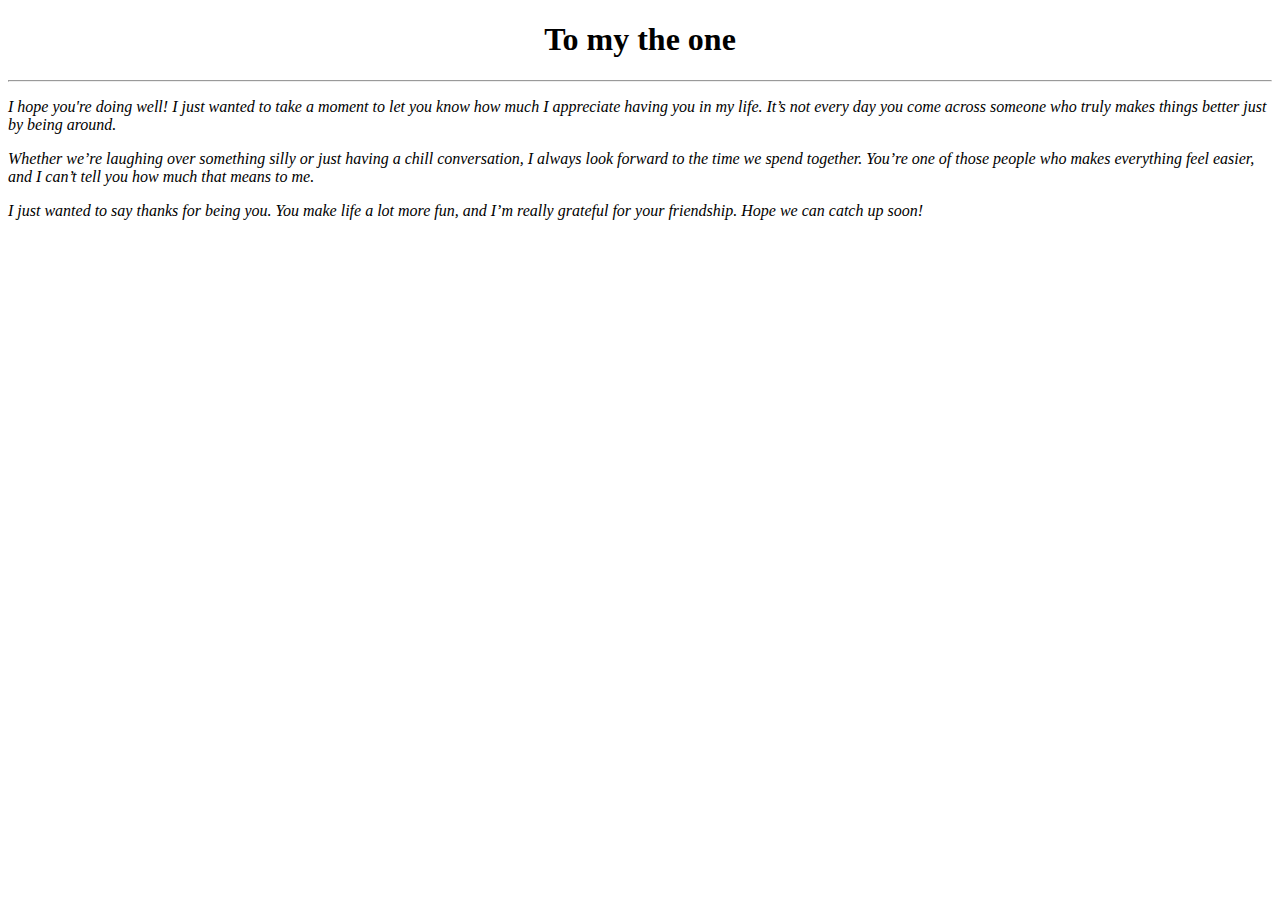
<file: index.html>
<!DOCTYPE html>
<html lang="en">
<head>

    <title>Document</title>
</head>
<body> 
    <h1> <center> 
        To my the one
    </center></h1>  
        <hr>
</body>
<em>
<p>I hope you're doing well! I just wanted to take a moment to let you know how much I appreciate having you in my life. It’s not every day you come across someone who truly makes things better just by being around.
</p>
<p>Whether we’re laughing over something silly or just having a chill conversation, I always look forward to the time we spend together. You’re one of those people who makes everything feel easier, and I can’t tell you how much that means to me.
</p>
I just wanted to say thanks for being you. You make life a lot more fun, and I’m really grateful for your friendship.

Hope we can catch up soon!</em>

    <body>


    </body>
    
    
</body>
</html>
</file>
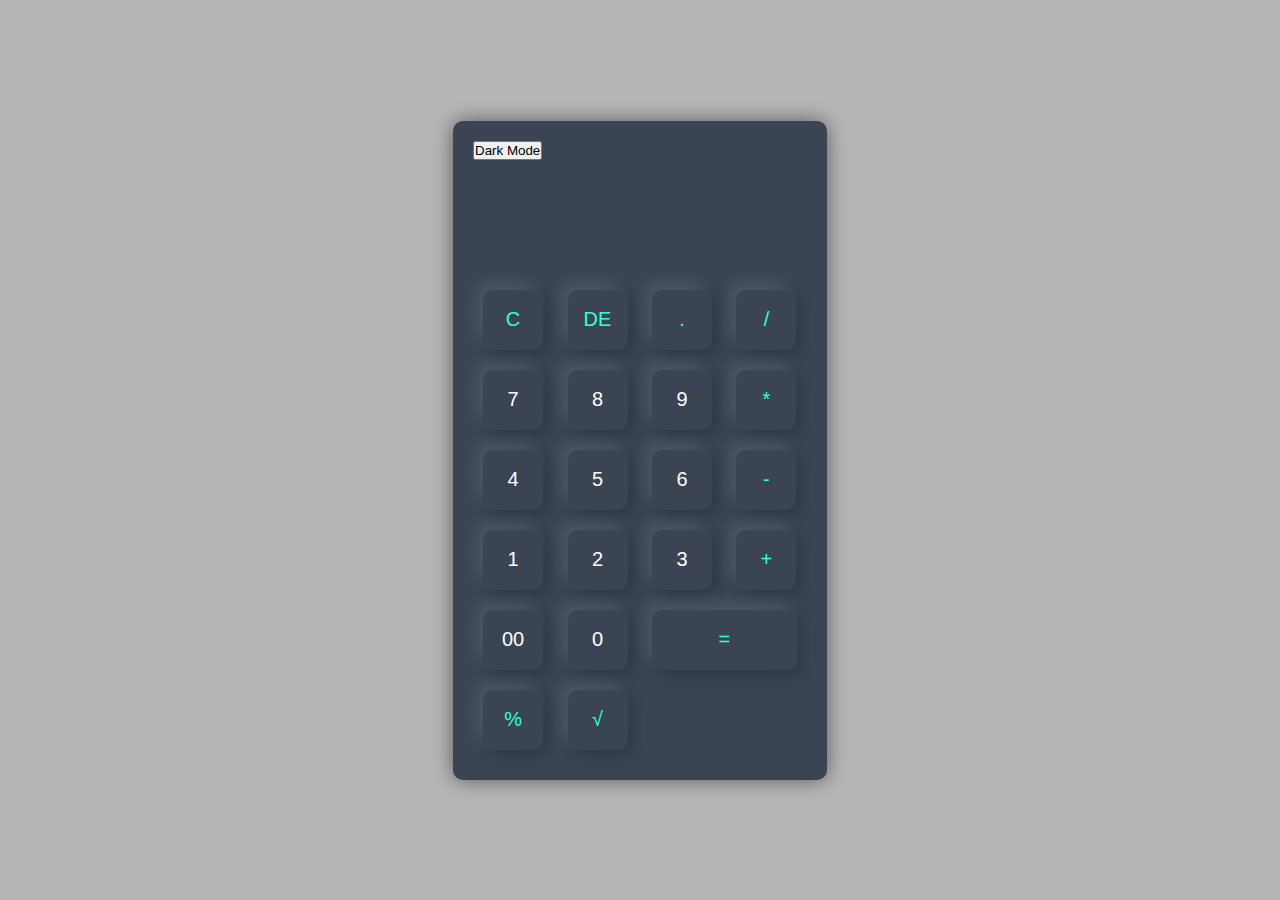
<file: MIDTERM_YAP,FRANCIS/index.html>
<!DOCTYPE html>
<html lang="en">
<head>
    <meta charset="UTF-8">
    <meta name="viewport" content="width=device-width, initial-scale=1.0">
    <title>Calculator</title>
    <link rel="stylesheet" href="style.css">
</head>
<body class="light-mode">
    <div class="container">
        <div class="calculator">
            <button id="theme-toggle">Dark Mode</button>
            <form>
                <div class="display">
                    <input type="text" name="display" id="display" readonly>
                </div>
                <div class="error-message" id="error-message"></div>
                <div>
                    <input type="button" value="C" onclick="clearDisplay()" class="operator">
                    <input type="button" value="DE" onclick="deleteLast()" class="operator">
                    <input type="button" value="." onclick="appendToDisplay('.')" class="operator">
                    <input type="button" value="/" onclick="appendToDisplay('/')" class="operator">
                </div>
                <div>
                    <input type="button" value="7" onclick="appendToDisplay('7')">
                    <input type="button" value="8" onclick="appendToDisplay('8')">
                    <input type="button" value="9" onclick="appendToDisplay('9')">
                    <input type="button" value="*" onclick="appendToDisplay('*')" class="operator">
                </div>
                <div>
                    <input type="button" value="4" onclick="appendToDisplay('4')">
                    <input type="button" value="5" onclick="appendToDisplay('5')">
                    <input type="button" value="6" onclick="appendToDisplay('6')">
                    <input type="button" value="-" onclick="appendToDisplay('-')" class="operator">
                </div>
                <div>
                    <input type="button" value="1" onclick="appendToDisplay('1')">
                    <input type="button" value="2" onclick="appendToDisplay('2')">
                    <input type="button" value="3" onclick="appendToDisplay('3')">
                    <input type="button" value="+" onclick="appendToDisplay('+')" class="operator">
                </div>
                <div>
                    <input type="button" value="00" onclick="appendToDisplay('00')">
                    <input type="button" value="0" onclick="appendToDisplay('0')">
                    <input type="button" value="=" onclick="calculate()" class="equal operator">
                </div>
                <div>
                    <input type="button" value="%" onclick="appendToDisplay('%')" class="operator">
                    <input type="button" value="√" onclick="calculateSquareRoot()" class="operator">
                </div>
            </form>
        </div>
    </div>
    <script src="script.js"></script>
</body>
</html>
</file>
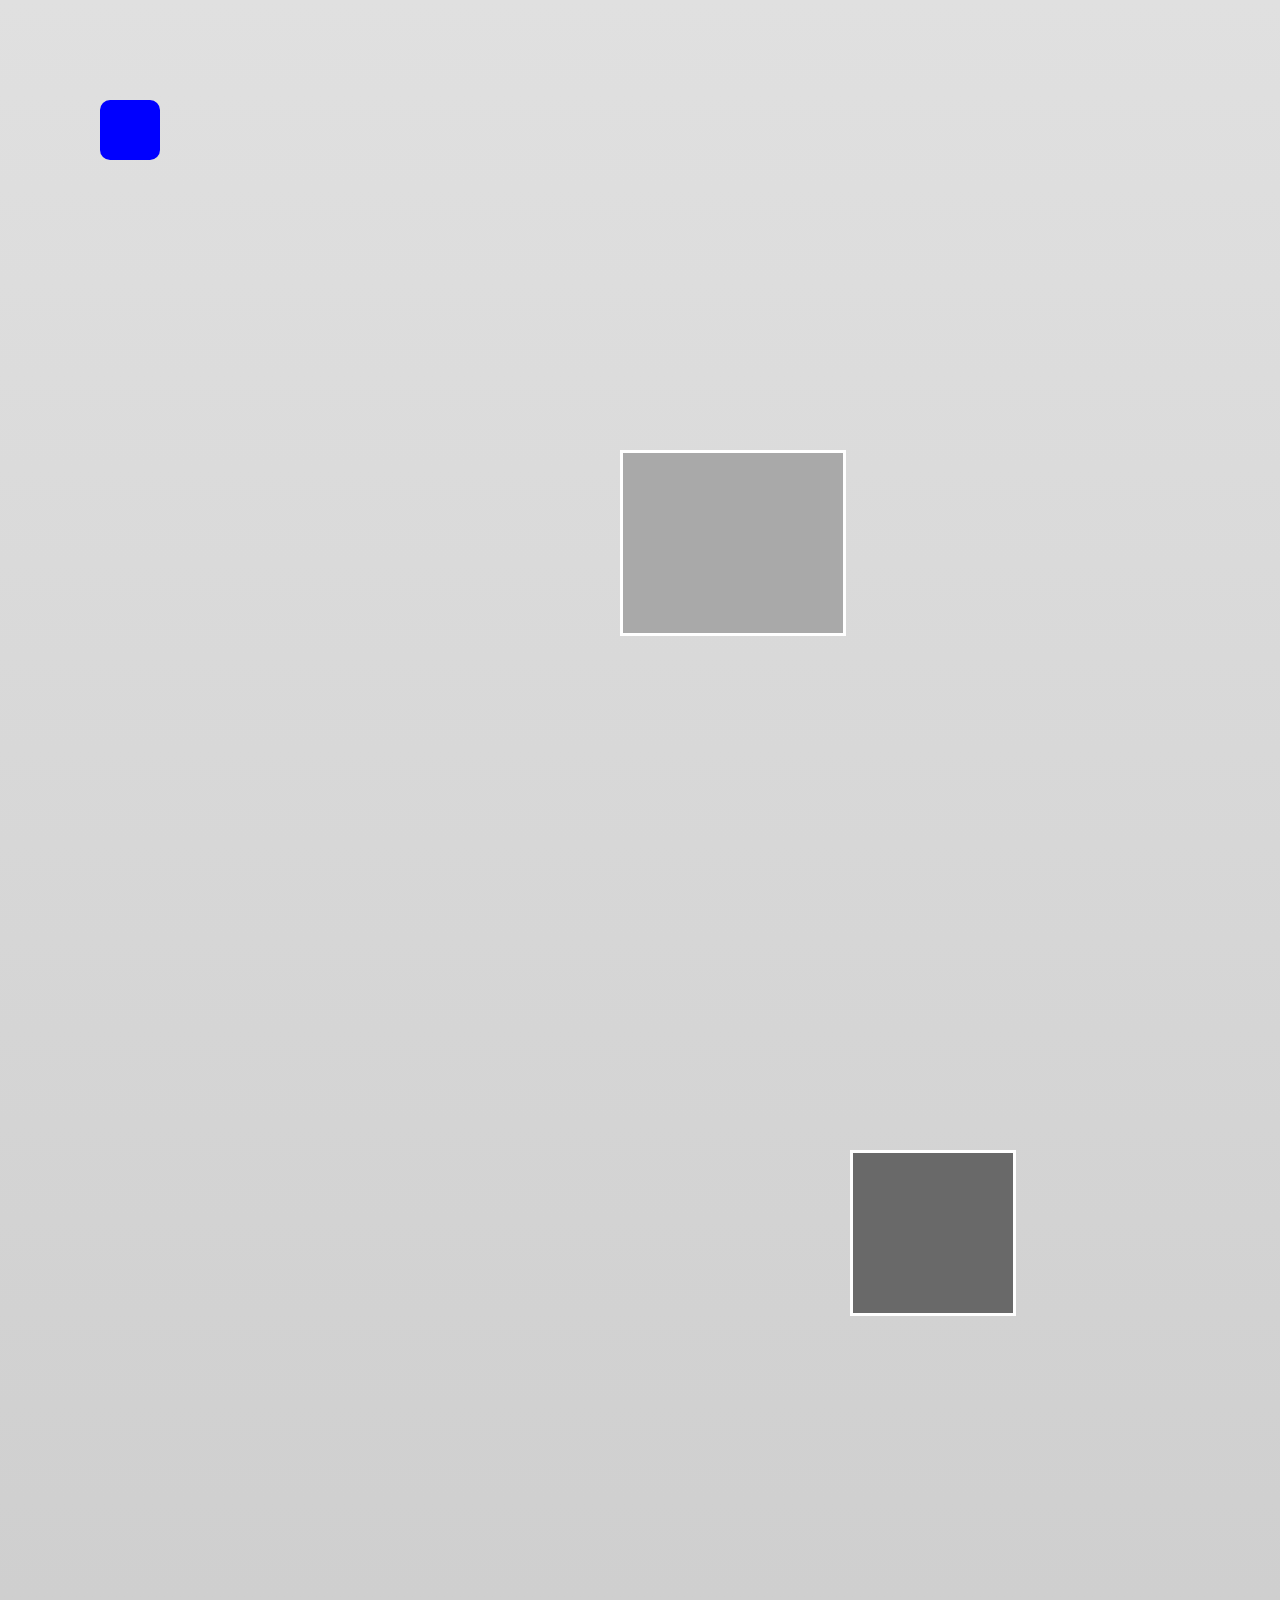
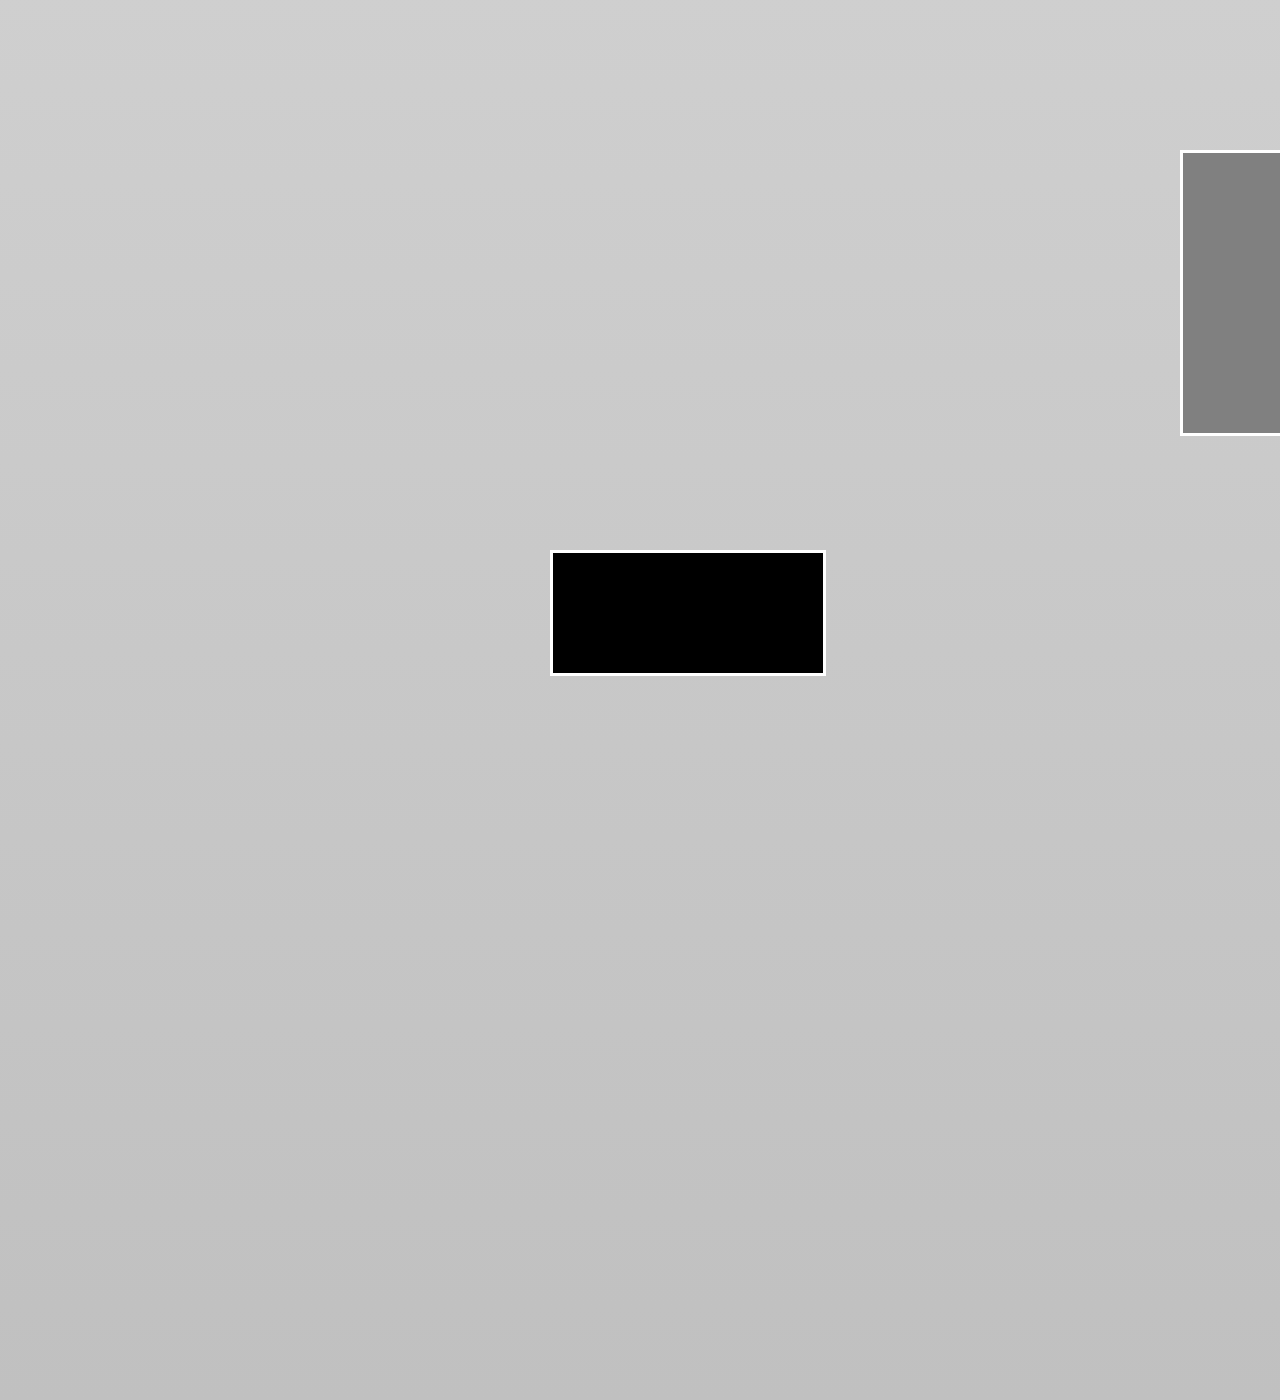
<file: gamethatme.html>
<!DOCTYPE html>
<html lang="en">
<head>
    <meta charset="UTF-8">
    <meta name="viewport" content="width=device-width, initial-scale=1.0">
    <title>Enhanced Game Layout</title>
    <style>
        body {
            width: 3000px;
            height: 3000px;
            margin: 0;
            background: linear-gradient(to bottom, #e0e0e0, #c0c0c0);
            position: relative;
        }

        /* Player Block */
        .player {
            width: 60px;
            height: 60px;
            background-color: blue;
            position: fixed;
            top: 100px;
            left: 100px;
            border-radius: 10px;
        }

        /* Obstacles */
        .obstacle {
            position: absolute;
            border: 3px solid white;
        }

        .obs1 {
            width: 220px;
            height: 180px;
            background-color: darkgray;
            top: 450px;
            left: 620px;
        }

        .obs2 {
            width: 160px;
            height: 160px;
            background-color: dimgray;
            top: 1150px;
            left: 850px;
        }

        .obs3 {
            width: 120px;
            height: 280px;
            background-color: gray;
            top: 1750px;
            left: 1180px;
        }

        .obs4 {
            width: 270px;
            height: 120px;
            background-color: black;
            top: 2150px;
            left: 550px;
        }

        .obs5 {
            width: 190px;
            height: 190px;
            background-color: darkslategray;
            top: 680px;
            left: 1480px;
        }

    </style>
</head>
<body>
    <!-- Player Block -->
    <div class="player"></div>

    <!-- Obstacles -->
    <div class="obstacle obs1"></div>
    <div class="obstacle obs2"></div>
    <div class="obstacle obs3"></div>
    <div class="obstacle obs4"></div>
    <div class="obstacle obs5"></div>

</body>
</html>
</file>
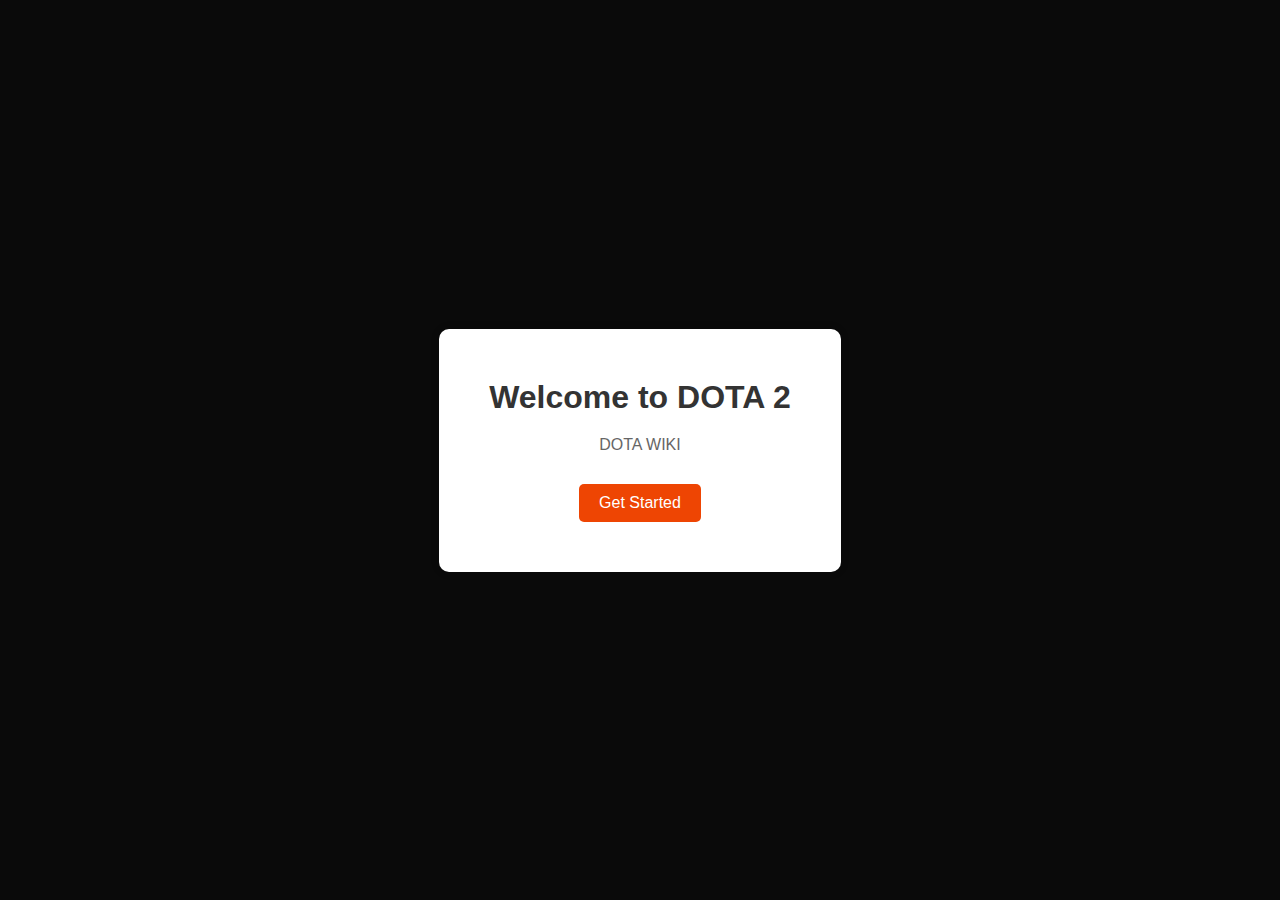
<file: LandingPage.html>
<!DOCTYPE html>
<html lang="en">
<head>
    <meta charset="UTF-8">
    <meta name="viewport" content="width=device-width, initial-scale=1.0">
    <title>Simple Landing Page</title>
    <style>
        * {
            margin: 0;
            padding: 0;
            box-sizing: border-box;
            font-family: Arial, sans-serif;
        }
        body {
            display: flex;
            justify-content: center;
            align-items: center;
            height: 100vh;
            background-color: #000000f5;
        }
        .container {
            text-align: center;
            background: white;
            padding: 50px;
            border-radius: 10px;
            box-shadow: 0 0 10px rgba(0, 0, 0, 0.1);
        }
        h1 {
            color: #333;
            margin-bottom: 20px;
        }
        p {
            color: #666;
            margin-bottom: 30px;
        }
        .btn {
            display: inline-block;
            padding: 10px 20px;
            background: #ee4503;
            color: white;
            text-decoration: none;
            border-radius: 5px;
            transition: 0.3s;
        }
        .btn:hover {
            background: #ce1c04;
        }
    </style>
</head>
<body>
    <div class="container">
        <h1>Welcome to DOTA 2</h1>
        <p>DOTA WIKI</p>
        <a href="#" class="btn">Get Started</a>
    </div>
</body>
</html>
</file>
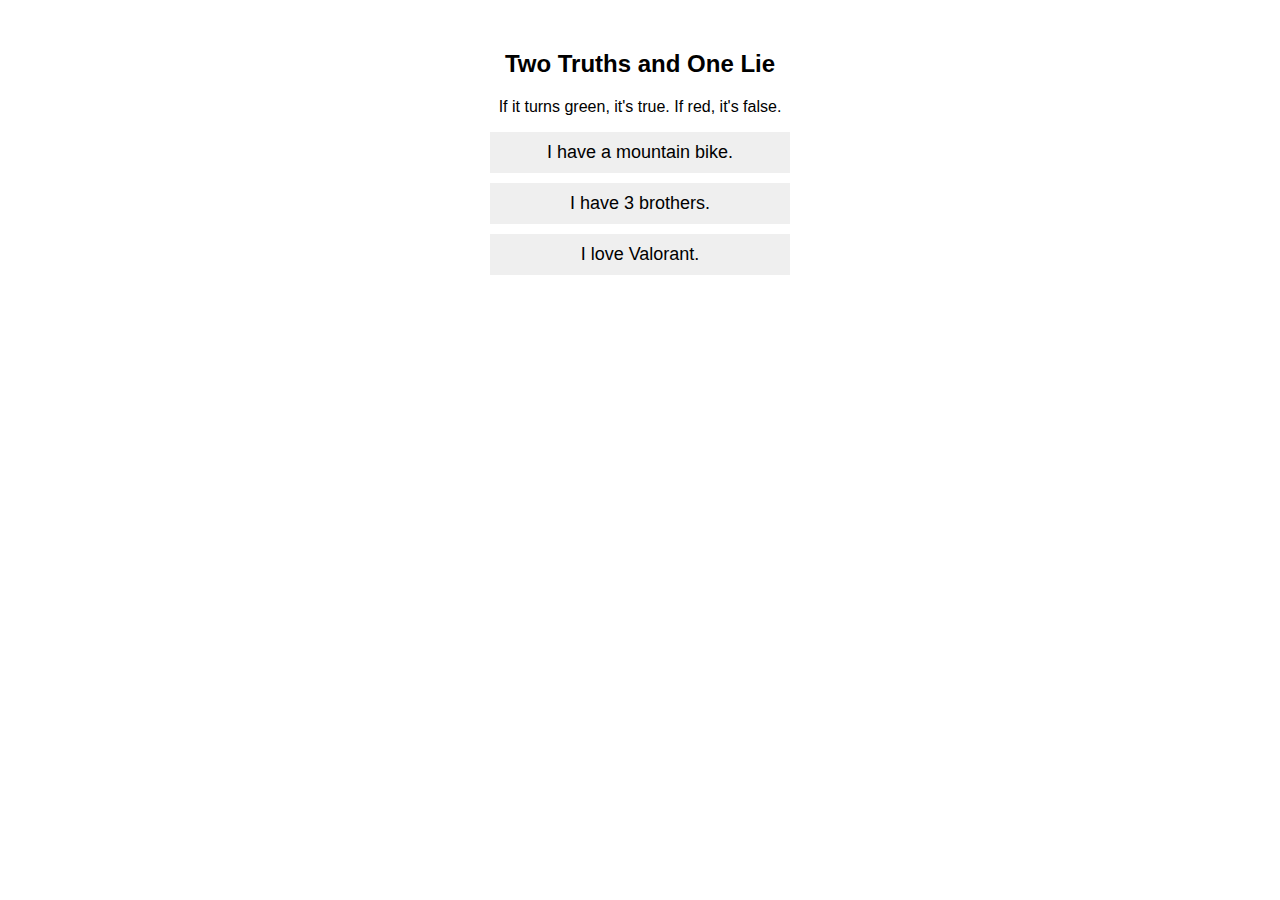
<file: TruthOrLie.html>
<!DOCTYPE html>
<html lang="en">
<head>
    <meta charset="UTF-8">
    <meta name="viewport" content="width=device-width, initial-scale=1.0">
    <title>Two Truths and One Lie</title>
    <style>
        body {
            font-family: Arial, sans-serif;
            text-align: center;
            margin: 50px;
        }
        .statement {
            display: block;
            width: 300px;
            margin: 10px auto;
            padding: 10px;
            font-size: 18px;
            border: none;
            cursor: pointer;
            transition: background 0.3s;
        }
    </style>
</head>
<body>

    <h2>Two Truths and One Lie</h2>
        <p>If it turns green, it's true. If red, it's false.</p>

    <button class="statement" id="s1">I have a mountain bike.</button>
    <button class="statement" id="s2">I have 3 brothers.</button>
    <button class="statement" id="s3">I love Valorant.</button>

    <script>
        document.getElementById("s1").onclick = function() {
            this.style.background = "green";
        };

        document.getElementById("s2").onclick = function() {
            this.style.background = "green";
        };

        document.getElementById("s3").onclick = function() {
            this.style.background = "red";
        };
    </script>

</body>
</html>
</file>
<file: MIDTERM_YAP,FRANCIS/style.css>
* {
    margin: 0;
    padding: 0;
    font-family: 'Poppins', sans-serif;
    box-sizing: border-box;
}

.container {
    width: 100%;
    height: 100vh;
    background: #00000049;
    display: flex;
    align-items: center;
    justify-content: center;
}

.calculator {
    background: #3a4452;
    padding: 20px;
    border-radius: 10px;
    box-shadow: 0 0 20px rgba(0, 0, 0, 0.5);
}

.calculator form input {
    border: 0;
    outline: 0;
    width: 60px;
    height: 60px;
    border-radius: 10px;
    box-shadow: -8px -8px 15px rgba(255, 255, 255, 0.1), 5px 5px 15px rgba(0, 0, 0, 0.2);
    background: transparent;
    font-size: 20px;
    color: #fff;
    cursor: pointer;
    margin: 10px;
}

form .display {
    display: flex;
    justify-content: flex-end;
    margin: 20px 0;
}

form .display input {
    text-align: right;
    flex: 1;
    font-size: 45px;
    box-shadow: none;
}

form input.equal {
    width: 145px;
}

form input.operator {
    color: #33ffd8;
}

.error-message {
    color: red;
    font-size: 18px;
    text-align: center;
    margin: 10px 0;
}

body.dark-mode {
    background-color: #121212;
    color: #ffffff;
}

body.dark-mode .calculator {
    background: #1e1e1e;
}

body.dark-mode form input {
    color: #ffffff;
}
</file>
